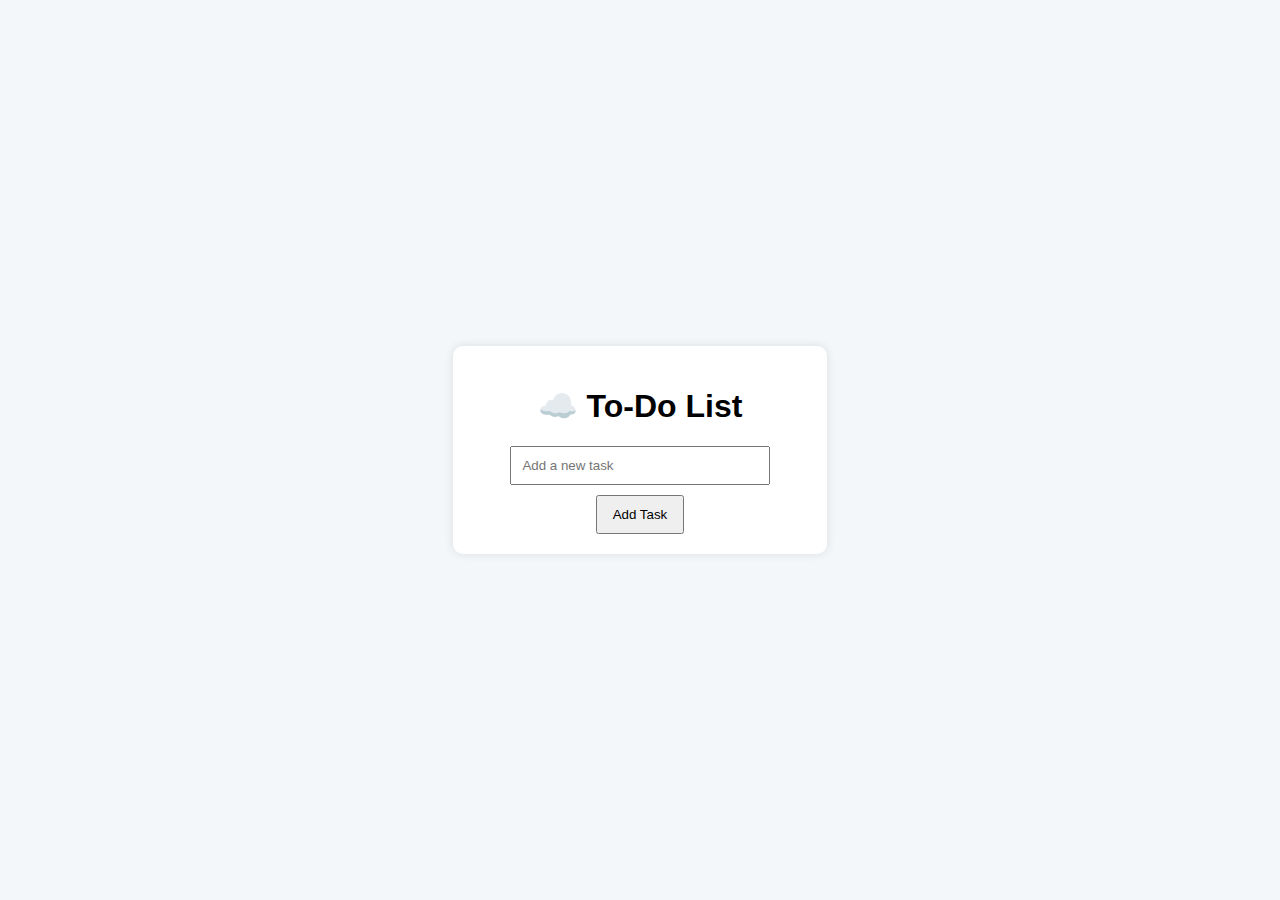
<file: index.html>
<!DOCTYPE html>
<html lang="en">
<head>
  <meta charset="UTF-8" />
  <meta name="viewport" content="width=device-width, initial-scale=1.0" />
  <title>Cloud To-Do List App</title>
  <link rel="stylesheet" href="style.css" />
</head>
<body>
  <div class="container">
    <h1>☁️ To-Do List</h1>
    <ul id="todoList"></ul>
    <input type="text" id="todoInput" placeholder="Add a new task" />
    <button onclick="addTodo()">Add Task</button>
  </div>
  <script src="firebase-config.js"></script>
  <script src="script.js"></script>
</body>
</html>
</file>
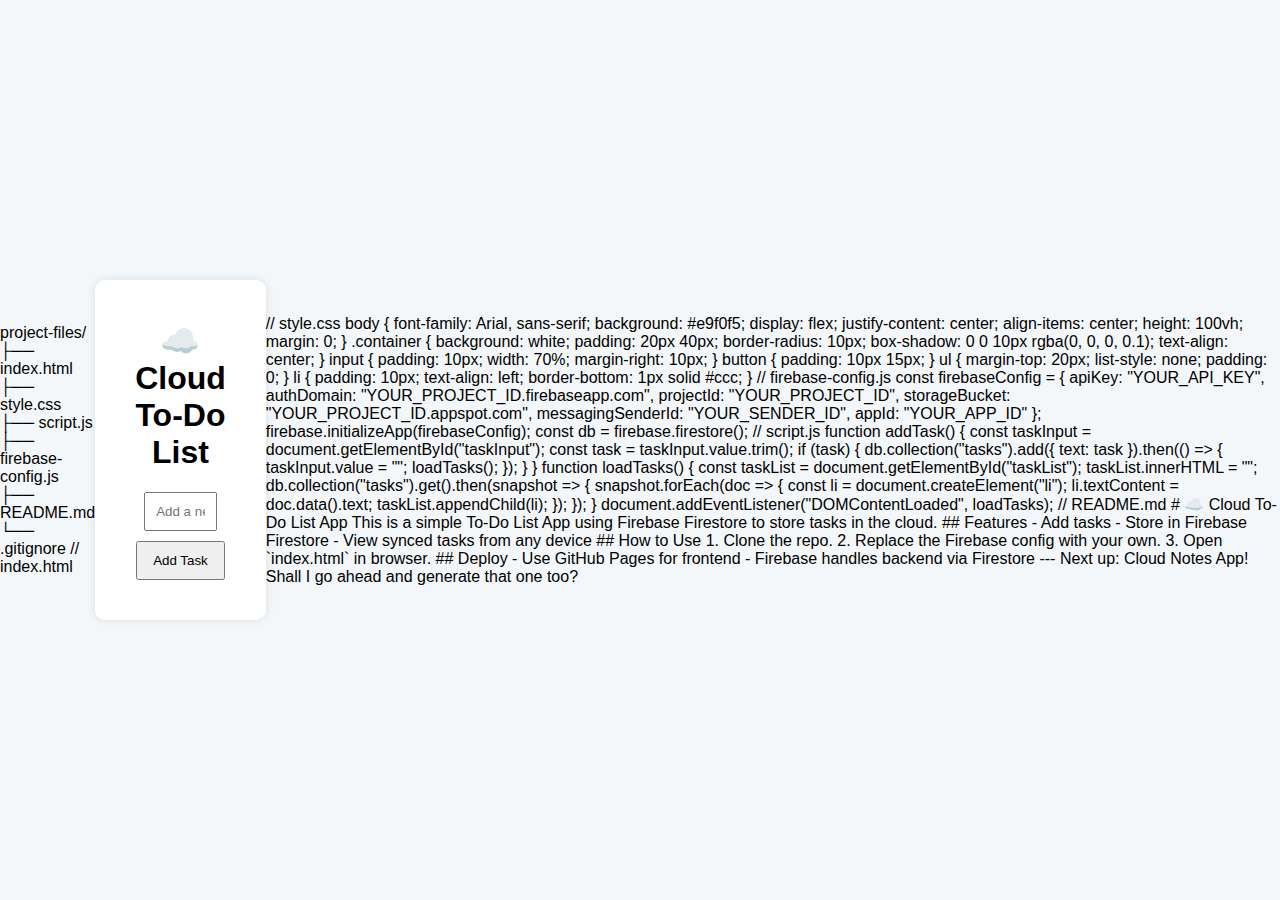
<file: himanshu.html>
project-files/
├── index.html
├── style.css
├── script.js
├── firebase-config.js
├── README.md
└── .gitignore


// index.html
<!DOCTYPE html>
<html lang="en">
<head>
  <meta charset="UTF-8" />
  <meta name="viewport" content="width=device-width, initial-scale=1.0" />
  <title>Cloud To-Do List</title>
  <link rel="stylesheet" href="style.css" />
</head>
<body>
  <div class="container">
    <h1>☁️ Cloud To-Do List</h1>
    <input type="text" id="taskInput" placeholder="Add a new task..." />
    <button onclick="addTask()">Add Task</button>
    <ul id="taskList"></ul>
  </div>
  <script src="firebase-config.js"></script>
  <script src="script.js"></script>
</body>
</html>


// style.css
body {
  font-family: Arial, sans-serif;
  background: #e9f0f5;
  display: flex;
  justify-content: center;
  align-items: center;
  height: 100vh;
  margin: 0;
}
.container {
  background: white;
  padding: 20px 40px;
  border-radius: 10px;
  box-shadow: 0 0 10px rgba(0, 0, 0, 0.1);
  text-align: center;
}
input {
  padding: 10px;
  width: 70%;
  margin-right: 10px;
}
button {
  padding: 10px 15px;
}
ul {
  margin-top: 20px;
  list-style: none;
  padding: 0;
}
li {
  padding: 10px;
  text-align: left;
  border-bottom: 1px solid #ccc;
}


// firebase-config.js
const firebaseConfig = {
  apiKey: "YOUR_API_KEY",
  authDomain: "YOUR_PROJECT_ID.firebaseapp.com",
  projectId: "YOUR_PROJECT_ID",
  storageBucket: "YOUR_PROJECT_ID.appspot.com",
  messagingSenderId: "YOUR_SENDER_ID",
  appId: "YOUR_APP_ID"
};

firebase.initializeApp(firebaseConfig);
const db = firebase.firestore();


// script.js
function addTask() {
  const taskInput = document.getElementById("taskInput");
  const task = taskInput.value.trim();
  if (task) {
    db.collection("tasks").add({ text: task }).then(() => {
      taskInput.value = "";
      loadTasks();
    });
  }
}

function loadTasks() {
  const taskList = document.getElementById("taskList");
  taskList.innerHTML = "";
  db.collection("tasks").get().then(snapshot => {
    snapshot.forEach(doc => {
      const li = document.createElement("li");
      li.textContent = doc.data().text;
      taskList.appendChild(li);
    });
  });
}

document.addEventListener("DOMContentLoaded", loadTasks);


// README.md
# ☁️ Cloud To-Do List App

This is a simple To-Do List App using Firebase Firestore to store tasks in the cloud.

## Features
- Add tasks
- Store in Firebase Firestore
- View synced tasks from any device

## How to Use
1. Clone the repo.
2. Replace the Firebase config with your own.
3. Open `index.html` in browser.

## Deploy
- Use GitHub Pages for frontend
- Firebase handles backend via Firestore

---

Next up: Cloud Notes App! Shall I go ahead and generate that one too?
</file>
<file: style.css>
body {
  font-family: Arial, sans-serif;
  background: #f4f7f9;
  display: flex;
  justify-content: center;
  align-items: center;
  height: 100vh;
  margin: 0;
}
.container {
  background: white;
  padding: 20px 40px;
  border-radius: 10px;
  box-shadow: 0 0 10px rgba(0, 0, 0, 0.1);
  text-align: center;
}
input {
  padding: 10px;
  width: 80%;
  margin-bottom: 10px;
}
button {
  padding: 10px 15px;
}
ul {
  margin-top: 20px;
  list-style: none;
  padding: 0;
}
li {
  padding: 10px;
  text-align: left;
  border-bottom: 1px solid #ccc;
}
</file>
